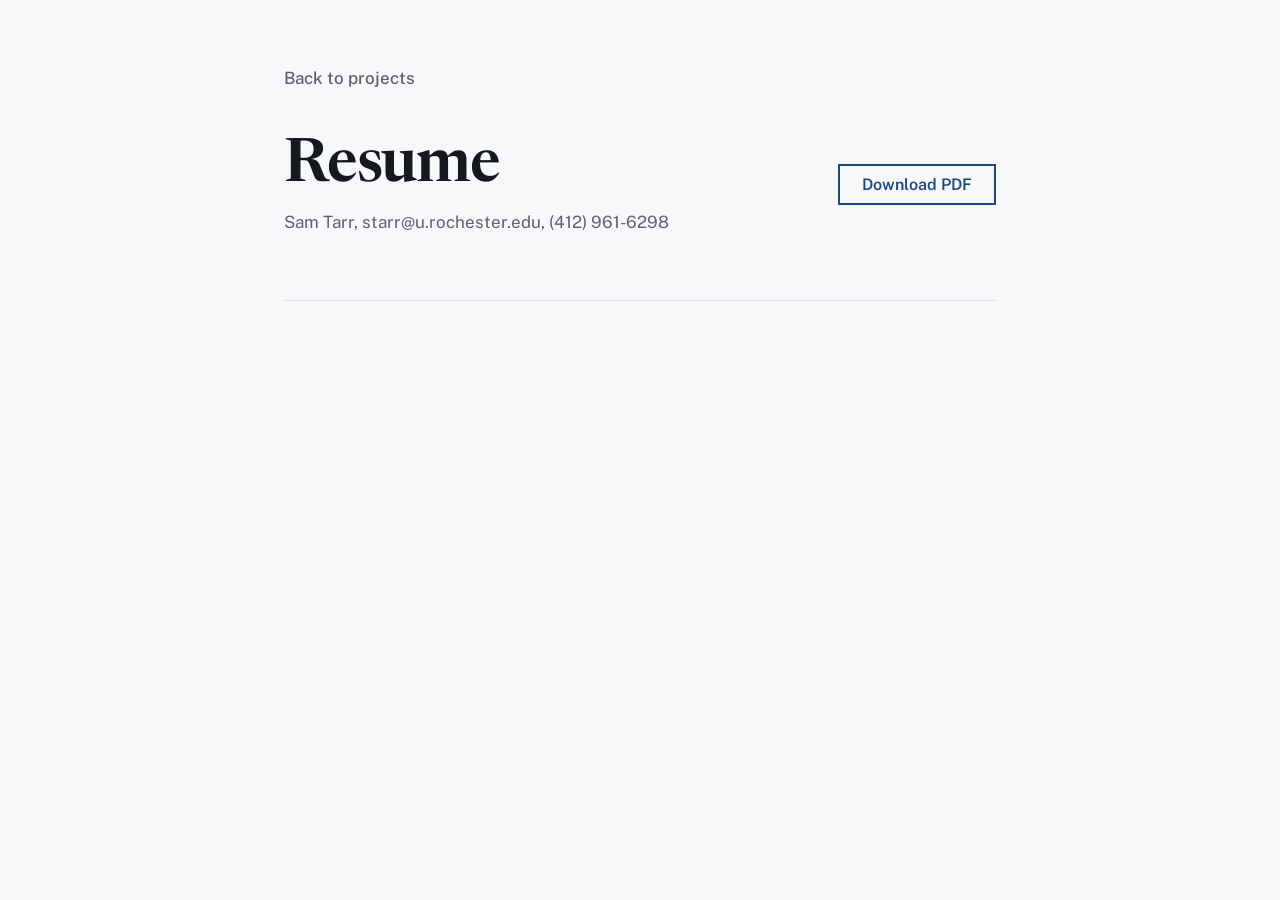
<file: resume.html>
<!DOCTYPE html>
<html lang="en">
<head>
<meta charset="utf-8">
<meta name="viewport" content="width=device-width, initial-scale=1">
<title>Resume | Sam Tarr</title>
<meta name="description" content="Resume of Sam Tarr: mechanical engineering with an electrical engineering minor.">
<link rel="preconnect" href="https://fonts.googleapis.com">
<link rel="preconnect" href="https://fonts.gstatic.com" crossorigin>
<link href="https://fonts.googleapis.com/css2?family=Newsreader:opsz,wght@6..72,500;6..72,600&family=Public+Sans:wght@400;500;600&display=swap" rel="stylesheet">
<link rel="stylesheet" href="styles.css">
</head>
<body>
<main class="resume-wrap">
<a class="back" href="index.html">Back to projects</a>

<div class="resume-top">
  <div>
    <h1>Resume</h1>
    <p>Sam Tarr, starr@u.rochester.edu, (412) 961-6298</p>
  </div>
  <a class="btn" href="Assets/Sam_Tarr_Resume.pdf" download>Download PDF</a>
</div>

<footer>
</footer>
</main>
</body>
</html>
</file>
<file: styles.css>
:root{
  --bg:#f7f8fa; --ink:#14181f; --muted:#5a6270; --line:#dde1e8; --accent:#1f497d; --name:#2f6fb5; --card:#ffffff; --ph:#e8ecf2;
  --serif:'Newsreader',Georgia,'Times New Roman',serif;
  --sans:'Public Sans',system-ui,-apple-system,'Segoe UI',Roboto,sans-serif;
}
@media (prefers-color-scheme:dark){
  :root{--bg:#10141a; --ink:#e9edf3; --muted:#9aa4b2; --line:#262d38; --accent:#a4c1e7; --name:#a5c5da; --card:#161b23; --ph:#1c232d}
}
*{box-sizing:border-box}
html{scroll-behavior:smooth}
html.lock{overflow:hidden}
body{margin:0;background:var(--bg);color:var(--ink);font:17px/1.65 var(--sans);-webkit-font-smoothing:antialiased}
a{color:var(--accent);text-underline-offset:3px}
a:focus-visible,button:focus-visible{outline:2px solid var(--accent);outline-offset:3px}
main{max-width:1040px;margin:0 auto;padding:64px 24px 48px}
h1,h2,h3{font-family:var(--serif);font-weight:600;line-height:1.15;margin:0}
h1{font-size:clamp(2.6rem,7vw,3.8rem);letter-spacing:-.02em}
h1 .name{color:var(--name)}
h2{font-size:1.7rem;margin:64px 0 20px;padding-bottom:10px;border-bottom:1px solid var(--line)}
.lede{font-family:var(--serif);font-size:clamp(1.25rem,3vw,1.55rem);line-height:1.4;margin:14px 0 14px;max-width:34em}
.bio{color:var(--muted);max-width:62ch;margin:0 0 22px}

/* Hero */
.hero{display:flex;gap:32px;align-items:flex-start;justify-content:space-between}
.hero .text{flex:1;min-width:0}
.actions{display:flex;align-items:center;gap:18px;flex-wrap:wrap}
.icon{display:inline-flex;width:30px;height:30px;color:var(--ink)}
.icon:hover{color:var(--accent)}
.icon svg{width:100%;height:100%;fill:currentColor}
.btn{display:inline-block;padding:9px 22px;border:2px solid var(--accent);border-radius:0;background:transparent;color:var(--accent);font:600 1rem var(--sans);text-decoration:none;cursor:pointer;transition:background .15s,color .15s}
.btn:hover{background:var(--accent);color:var(--bg)}
.avatar{flex:none;width:168px;height:168px;border-radius:50%;overflow:hidden;border:1px solid var(--line);background:var(--ph);position:relative;margin:0}
.avatar img{width:100%;height:100%;object-fit:cover;display:block}
.avatar.empty img{display:none}
.avatar.empty::after{content:"ST";position:absolute;inset:0;display:grid;place-items:center;font:600 2.4rem var(--serif);color:var(--muted)}
@media (max-width:620px){.hero{flex-direction:column-reverse;gap:20px}.avatar{width:120px;height:120px}}

/* Project grid */
.grid{display:grid;grid-template-columns:repeat(auto-fill,minmax(260px,1fr));gap:20px}
.card{display:flex;flex-direction:column;justify-content:flex-start;align-items:stretch;width:100%;height:100%;padding:0;text-align:left;font:inherit;color:inherit;background:var(--card);border:1px solid var(--line);border-radius:6px;overflow:hidden;cursor:pointer;transition:border-color .15s}
.card:hover{border-color:var(--accent)}
.thumb{flex:none;aspect-ratio:16/10;background:var(--ph);position:relative;overflow:hidden}
.thumb img{width:100%;height:100%;object-fit:cover;display:block}
.thumb.empty img{display:none}
.thumb.empty::after{content:"Photo";position:absolute;inset:0;display:grid;place-items:center;color:var(--muted);font-size:.85rem}
.card .info{padding:12px 14px 14px}
.card h3{font-size:1.1rem}
.card .res{margin:4px 0 0;font-size:.9rem;color:var(--accent);font-weight:500;line-height:1.4}

/* Skills */
dl.skills{margin:0;display:grid;grid-template-columns:max-content 1fr;gap:8px 24px}
dl.skills dt{font-weight:600}
dl.skills dd{margin:0;color:var(--muted)}
@media (max-width:520px){dl.skills{grid-template-columns:1fr;gap:0}dl.skills dd{margin-bottom:12px}}

/* Modal */
dialog{padding:0;border:1px solid var(--line);border-radius:8px;background:var(--bg);color:var(--ink);width:min(980px,94vw);max-height:92vh;overflow:auto}
dialog::backdrop{background:rgba(10,14,20,.6)}
.m-body{display:grid;grid-template-columns:1.25fr 1fr;gap:28px;padding:24px}
.m-stage{position:relative;aspect-ratio:4/3;background:var(--ph);border-radius:6px;overflow:hidden}
.m-stage img{width:100%;height:100%;object-fit:contain;display:block}
.m-empty{position:absolute;inset:0;display:none;place-items:center;padding:20px;text-align:center;color:var(--muted);font-size:.9rem}
.m-stage.none .m-empty{display:grid}
.m-stage.none img{display:none}
.nav-btn{position:absolute;top:50%;transform:translateY(-50%);width:38px;height:38px;border:0;border-radius:50%;background:rgba(20,24,31,.65);color:#fff;font-size:1.3rem;line-height:1;cursor:pointer}
.nav-btn:hover{background:rgba(20,24,31,.9)}
.nav-btn.prev{left:10px}.nav-btn.next{right:10px}
.m-stage.single .nav-btn,.m-stage.none .nav-btn{display:none}
.dots{display:flex;justify-content:center;gap:8px;margin-top:12px;min-height:10px}
.dots button{width:9px;height:9px;padding:0;border-radius:50%;border:0;background:var(--line);cursor:pointer}
.dots button[aria-current="true"]{background:var(--accent)}
.m-text h2{font-size:1.6rem;margin:0 0 8px;padding:0 40px 0 0;border:0}
.m-text .res{margin:0 0 14px;padding-right:40px;color:var(--accent);font-weight:600}
.m-text p{margin:0 0 14px}
.m-text .tags{color:var(--muted);font-size:.92rem}
.close{position:absolute;top:10px;right:12px;z-index:2;width:36px;height:36px;border:0;border-radius:50%;background:var(--card);color:var(--ink);font-size:1.4rem;line-height:1;cursor:pointer;border:1px solid var(--line)}
.close:hover{border-color:var(--accent)}
@media (max-width:760px){.m-body{grid-template-columns:1fr;gap:18px;padding:16px}.m-text{padding-top:4px}}

/* Resume page */
.back{display:inline-block;margin-bottom:40px;font-weight:500;color:var(--muted);text-decoration:none}
.back:hover{color:var(--ink);text-decoration:underline;text-underline-offset:6px}
.resume-wrap{max-width:760px}
.resume-top{display:flex;justify-content:space-between;align-items:center;gap:16px;flex-wrap:wrap;margin-bottom:8px}
.resume-top p{margin:6px 0 0;color:var(--muted)}
.r-item{margin:0 0 22px}
.r-head{display:flex;justify-content:space-between;gap:24px;align-items:baseline}
.r-head h3{font-family:var(--sans);font-size:1.05rem;font-weight:600}
.r-head .when{color:var(--muted);font-size:.92rem;white-space:nowrap}
.r-sub{color:var(--muted);margin:0 0 4px;font-size:.95rem}
.r-item ul{margin:6px 0 0;padding-left:20px;max-width:68ch}
.r-item li{margin:0 0 4px}
footer{margin-top:64px;padding-top:24px;border-top:1px solid var(--line);color:var(--muted);font-size:.95rem}
@media (max-width:520px){.r-head{flex-direction:column;gap:0}.r-head .when{white-space:normal}}
@media print{
  body{background:#fff;color:#000;font-size:11pt}
  .back,.btn{display:none}
  main{padding:0;max-width:none}
  h2{margin-top:24px}
  a{color:#000}
}
</file>
